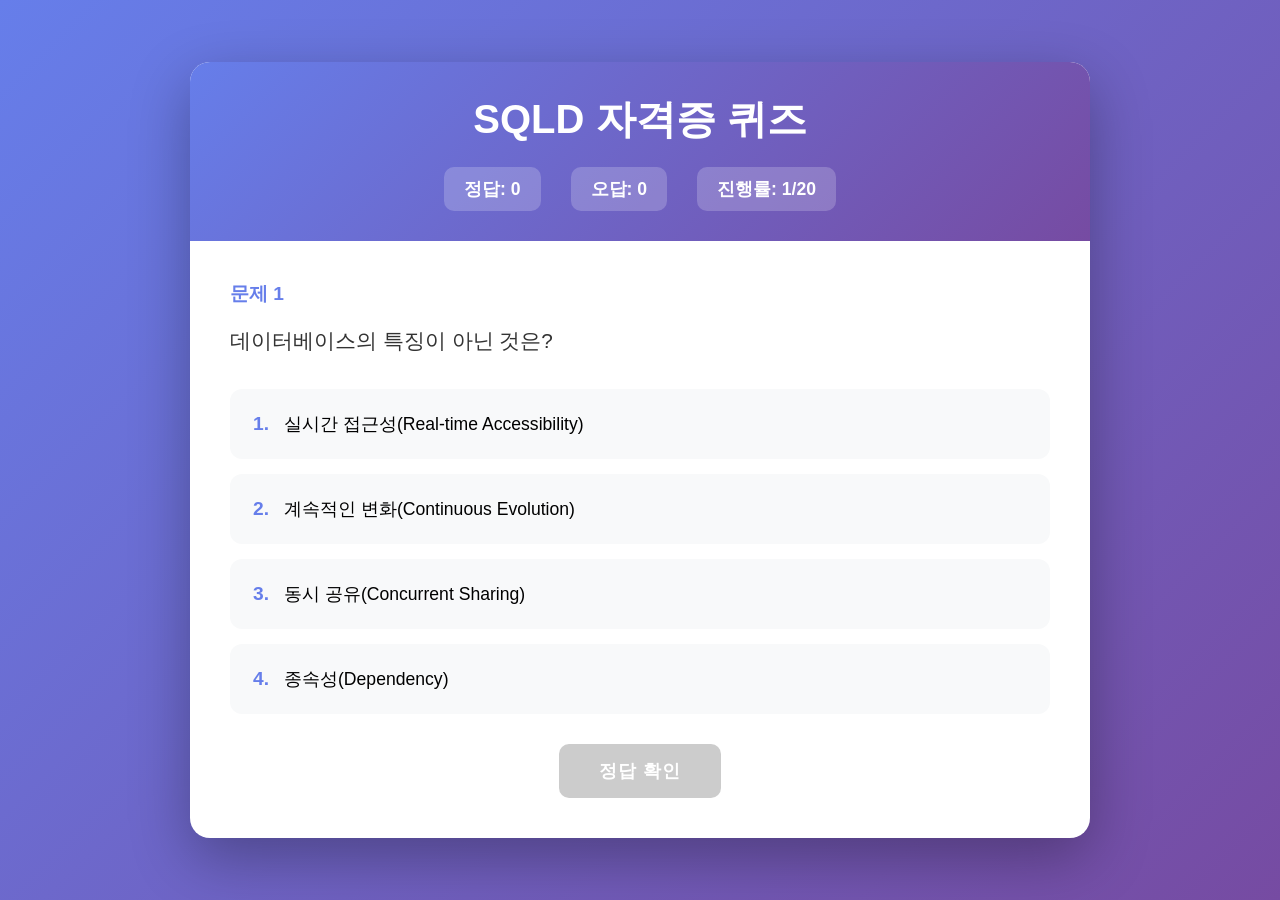
<file: index.html>
<!DOCTYPE html>
<html lang="ko">
<head>
    <meta charset="UTF-8">
    <meta name="viewport" content="width=device-width, initial-scale=1.0">
    <title>SQLD 퀴즈 프로그램</title>
    <link rel="stylesheet" href="styles.css">
</head>
<body>
    <div class="container">
        <header>
            <h1>SQLD 자격증 퀴즈</h1>
            <div class="score-board">
                <span class="score">정답: <span id="correct-count">0</span></span>
                <span class="score">오답: <span id="wrong-count">0</span></span>
                <span class="score">진행률: <span id="progress">0/0</span></span>
            </div>
        </header>

        <main id="quiz-container">
            <div class="question-box">
                <div class="question-number">문제 <span id="question-number">1</span></div>
                <div class="question-text" id="question-text"></div>
            </div>

            <div class="options-container" id="options-container">
                <!-- 선택지들이 동적으로 추가됩니다 -->
            </div>

            <div class="result-box" id="result-box" style="display: none;">
                <div class="result-message" id="result-message"></div>
                <div class="correct-answer" id="correct-answer"></div>
                <div class="explanation" id="explanation"></div>
            </div>

            <div class="button-container">
                <button id="submit-btn" class="btn btn-primary">정답 확인</button>
                <button id="next-btn" class="btn btn-secondary" style="display: none;">다음 문제</button>
                <button id="restart-btn" class="btn btn-success" style="display: none;">다시 시작</button>
            </div>
        </main>
    </div>

    <script src="questions.js"></script>
    <script src="script.js"></script>
</body>
</html>
</file>
<file: styles.css>
* {
    margin: 0;
    padding: 0;
    box-sizing: border-box;
}

body {
    font-family: 'Segoe UI', Tahoma, Geneva, Verdana, sans-serif;
    background: linear-gradient(135deg, #667eea 0%, #764ba2 100%);
    min-height: 100vh;
    padding: 20px;
    display: flex;
    justify-content: center;
    align-items: center;
}

.container {
    max-width: 900px;
    width: 100%;
    background: white;
    border-radius: 20px;
    box-shadow: 0 20px 60px rgba(0, 0, 0, 0.3);
    overflow: hidden;
}

header {
    background: linear-gradient(135deg, #667eea 0%, #764ba2 100%);
    color: white;
    padding: 30px;
    text-align: center;
}

header h1 {
    font-size: 2.5rem;
    margin-bottom: 20px;
    font-weight: 700;
}

.score-board {
    display: flex;
    justify-content: center;
    gap: 30px;
    flex-wrap: wrap;
}

.score {
    font-size: 1.1rem;
    font-weight: 600;
    background: rgba(255, 255, 255, 0.2);
    padding: 10px 20px;
    border-radius: 10px;
}

main {
    padding: 40px;
}

.question-box {
    margin-bottom: 30px;
}

.question-number {
    color: #667eea;
    font-size: 1.2rem;
    font-weight: 700;
    margin-bottom: 15px;
}

.question-text {
    font-size: 1.3rem;
    line-height: 1.8;
    color: #333;
    font-weight: 500;
    white-space: pre-wrap;
}

.options-container {
    display: flex;
    flex-direction: column;
    gap: 15px;
    margin-bottom: 30px;
}

.option {
    background: #f8f9fa;
    border: 3px solid transparent;
    padding: 20px;
    border-radius: 12px;
    cursor: pointer;
    transition: all 0.3s ease;
    font-size: 1.1rem;
    display: flex;
    align-items: center;
}

.option:hover {
    background: #e9ecef;
    transform: translateX(5px);
}

.option.selected {
    background: #e7f3ff;
    border-color: #667eea;
}

.option.correct {
    background: #d4edda;
    border-color: #28a745;
    cursor: not-allowed;
}

.option.wrong {
    background: #f8d7da;
    border-color: #dc3545;
    cursor: not-allowed;
}

.option.disabled {
    cursor: not-allowed;
    opacity: 0.6;
}

.option-label {
    font-weight: 700;
    margin-right: 15px;
    color: #667eea;
    font-size: 1.2rem;
}

.result-box {
    background: #f8f9fa;
    border-radius: 12px;
    padding: 25px;
    margin-bottom: 30px;
}

.result-message {
    font-size: 1.5rem;
    font-weight: 700;
    margin-bottom: 15px;
}

.result-message.correct-msg {
    color: #28a745;
}

.result-message.wrong-msg {
    color: #dc3545;
}

.correct-answer {
    font-size: 1.2rem;
    margin-bottom: 15px;
    color: #333;
}

.explanation {
    font-size: 1.1rem;
    line-height: 1.6;
    color: #555;
    background: white;
    padding: 15px;
    border-radius: 8px;
    border-left: 4px solid #667eea;
}

.button-container {
    display: flex;
    gap: 15px;
    justify-content: center;
    flex-wrap: wrap;
}

.btn {
    padding: 15px 40px;
    font-size: 1.1rem;
    font-weight: 600;
    border: none;
    border-radius: 10px;
    cursor: pointer;
    transition: all 0.3s ease;
    text-transform: uppercase;
    letter-spacing: 1px;
}

.btn-primary {
    background: #667eea;
    color: white;
}

.btn-primary:hover {
    background: #5568d3;
    transform: translateY(-2px);
    box-shadow: 0 5px 15px rgba(102, 126, 234, 0.4);
}

.btn-secondary {
    background: #764ba2;
    color: white;
}

.btn-secondary:hover {
    background: #63408a;
    transform: translateY(-2px);
    box-shadow: 0 5px 15px rgba(118, 75, 162, 0.4);
}

.btn-success {
    background: #28a745;
    color: white;
}

.btn-success:hover {
    background: #218838;
    transform: translateY(-2px);
    box-shadow: 0 5px 15px rgba(40, 167, 69, 0.4);
}

.btn:disabled {
    background: #ccc;
    cursor: not-allowed;
    transform: none;
}

@media (max-width: 768px) {
    header h1 {
        font-size: 2rem;
    }

    main {
        padding: 20px;
    }

    .question-text {
        font-size: 1.1rem;
    }

    .option {
        padding: 15px;
        font-size: 1rem;
    }
}
</file>
